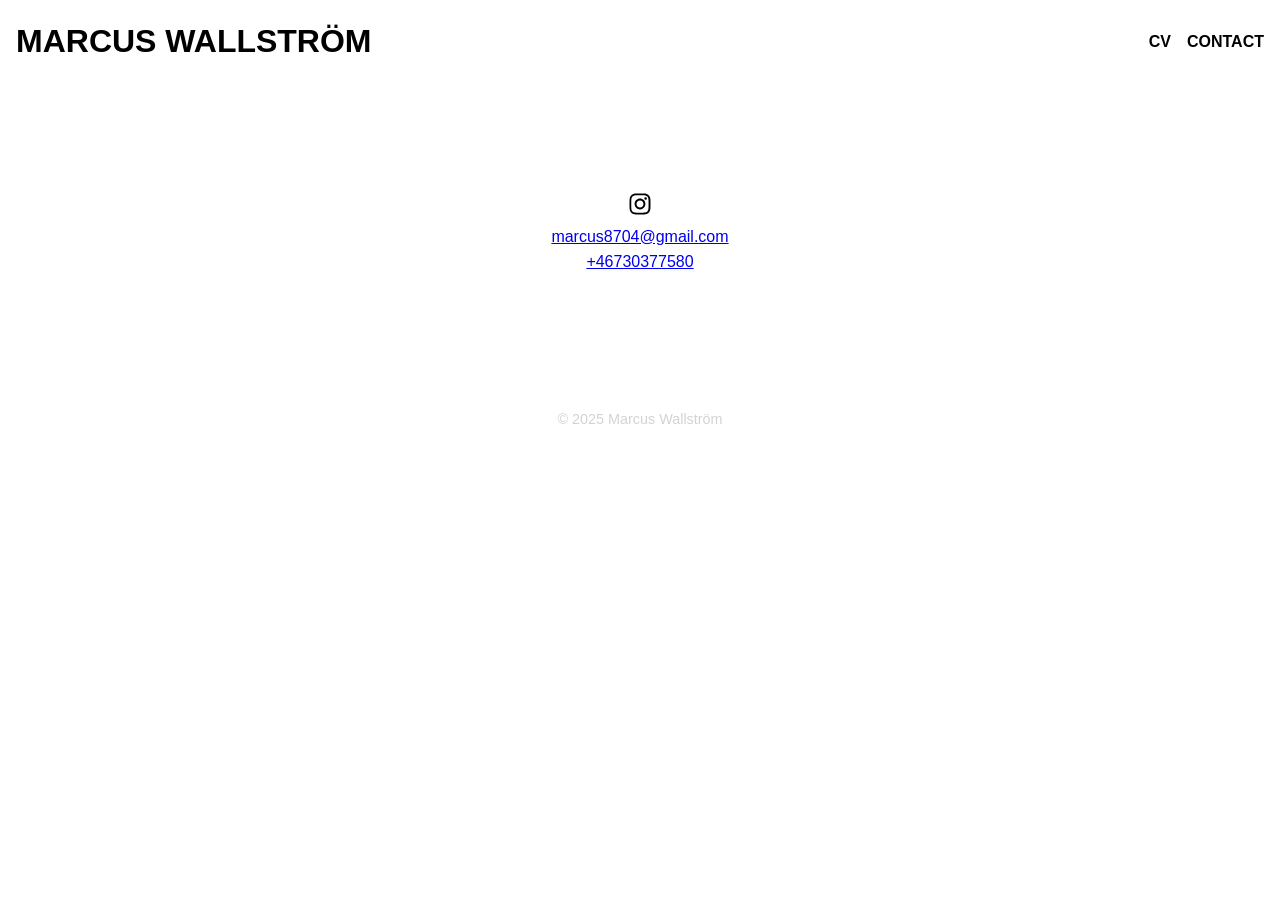
<file: contact.html>
<!DOCTYPE html>
<html lang="en">
<head>
  <meta charset="UTF-8">
  <meta name="viewport" content="width=device-width, initial-scale=1.0">
  <title>MARCUS WALLSTRÖM</title>
  <link rel="stylesheet" href="styles.css">
</head>
<body>
  <header>
    <a href="index.html" class="active"><h1>MARCUS WALLSTRÖM</h1></a>
    <nav>
      <ul class="nav-list">
        <li><a href="cv.html">CV</a></li>
        <li><a href="contact.html" class="active">CONTACT</a></li>
      </ul>
    </nav>
  </header>

 <main>
    <section id="contact">
       <!--     <div class="portrait-wrapper">
        <img class="portrait" src="images/COMING CLOSER 2025/1_COMING CLOSER_Installation view 2, 4.webp" alt="Portrait of Marcus Wallström">
      </div> -->

      <br><br><br>
            <p>
      <!-- Instagram-ikon -->
        <a href="https://www.instagram.com/marcus_wallstrom" target="_blank" class="instagram-link" aria-label="Instagram">
          <svg role="img" viewBox="0 0 448 512" xmlns="http://www.w3.org/2000/svg">
            <path d="M224.1 141c-63.6 0-115 51.4-115 115 0 63.6 51.4 115 115 115 63.6 0 115-51.4 115-115 0-63.6-51.4-115-115-115zm0 190c-41.4 0-75-33.6-75-75 0-41.4 33.6-75 75-75 41.4 0 75 33.6 75 75 0 41.4-33.6 75-75 75zm146.4-194.1c0 14.9-12.1 27-27 27-14.9 0-27-12.1-27-27 0-14.9 12.1-27 27-27 14.9 0 27 12.1 27 27zm76.1 27.2c-1.7-35.7-9.9-67.3-36.3-93.7-26.4-26.4-58.0-34.6-93.7-36.3-37-2.1-147.9-2.1-184.9 0-35.7 1.7-67.3 9.9-93.7 36.3-26.4 26.4-34.6 58.0-36.3 93.7-2.1 37-2.1 147.9 0 184.9 1.7 35.7 9.9 67.3 36.3 93.7 26.4 26.4 58.0 34.6 93.7 36.3 37 2.1 147.9 2.1 184.9 0 35.7-1.7 67.3-9.9 93.7-36.3 26.4-26.4 34.6-58.0 36.3-93.7 2.1-37 2.1-147.9 0-184.9zm-48.9 224.5c-7.8 19.6-23 34.8-42.6 42.6-29.4 11.7-99.2 9-132.8 9s-103.4 2.6-132.8-9c-19.6-7.8-34.8-23-42.6-42.6-11.7-29.4-9-99.2-9-132.8s-2.6-103.4 9-132.8c7.8-19.6 23-34.8 42.6-42.6 29.4-11.7 99.2-9 132.8-9s103.4-2.6 132.8 9c19.6 7.8 34.8 23 42.6 42.6 11.7 29.4 9 99.2 9 132.8s2.6 103.4-9 132.8z"/>
          </svg>
        </a>
      </p>
      <p><a id="email-link" href="#"></a></p>
      <p><a href="tel:+46730377580">+46730377580</a></p>

    </section>
  </main>

       <footer>
      <br><br><br>
        <p>&copy; 2025 Marcus Wallström</p>
    </footer>

  <script defer src="script.js"></script>
</body>
</html>
</file>
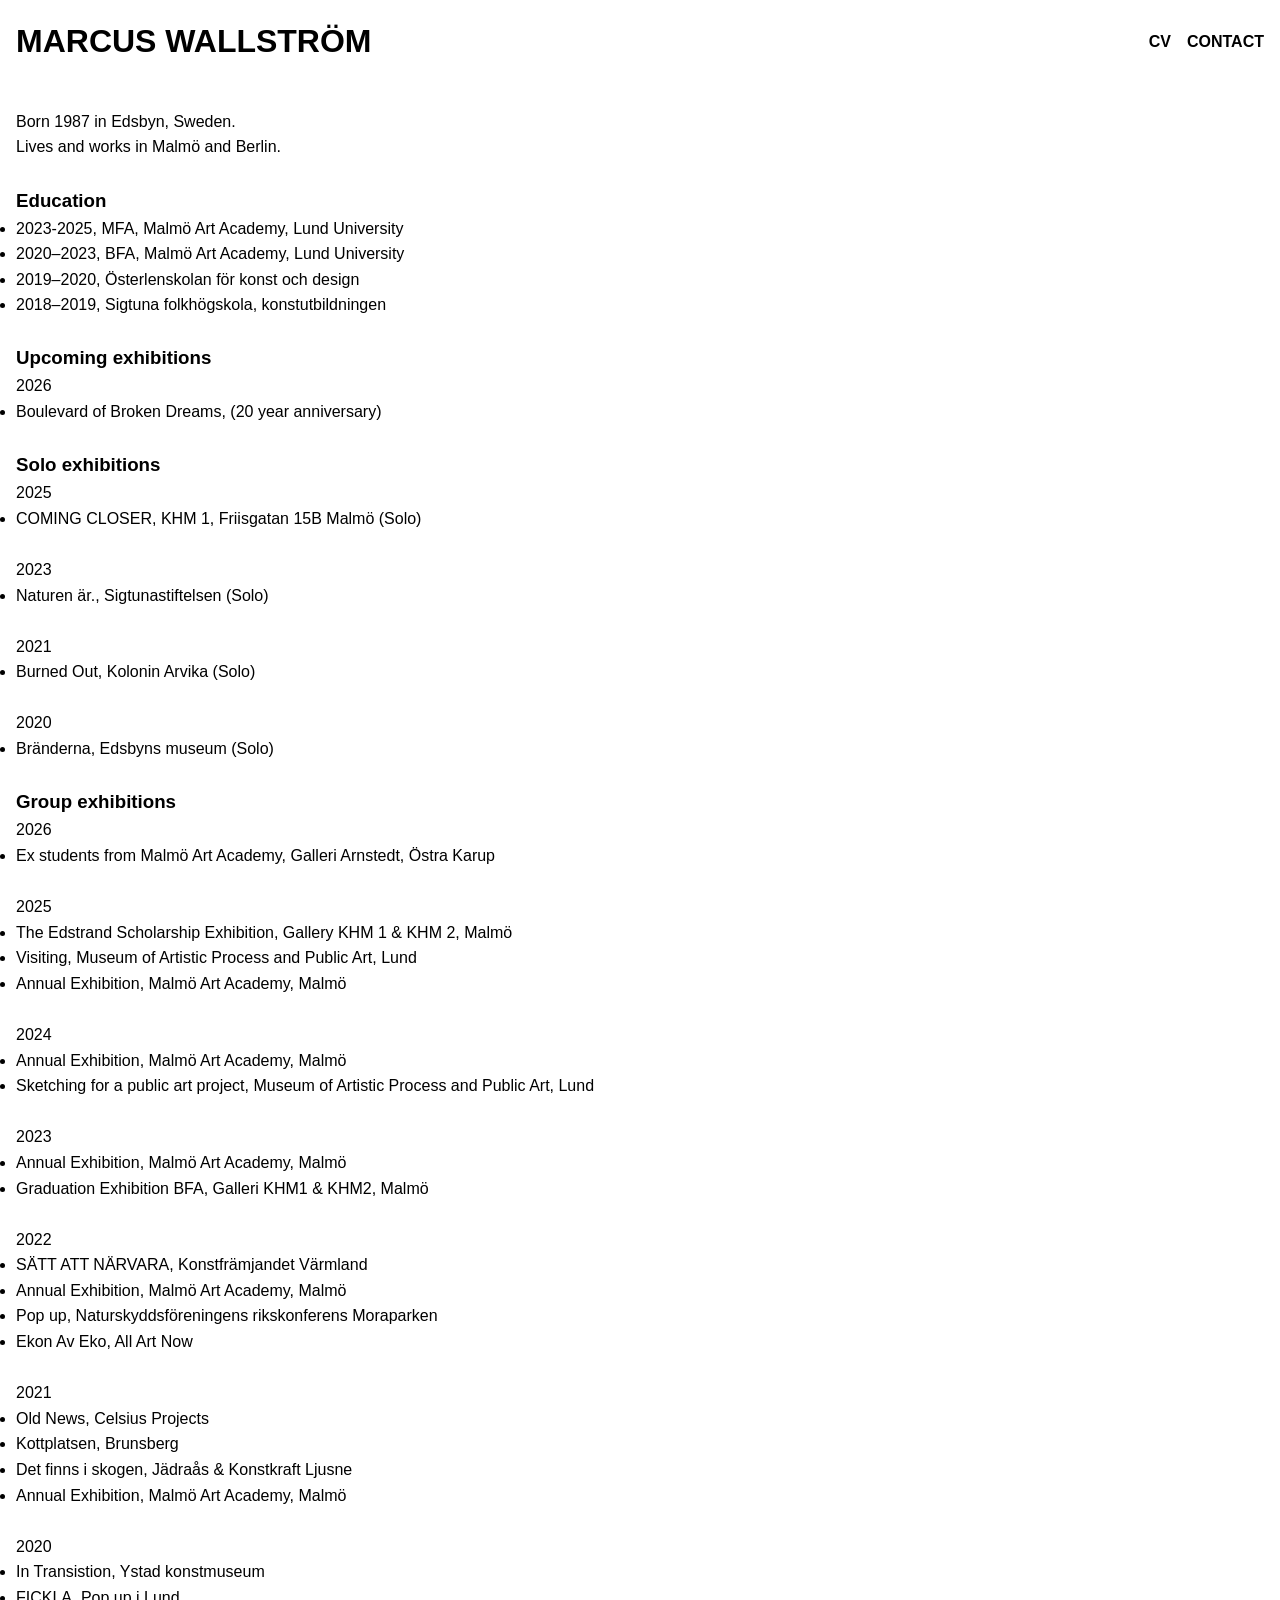
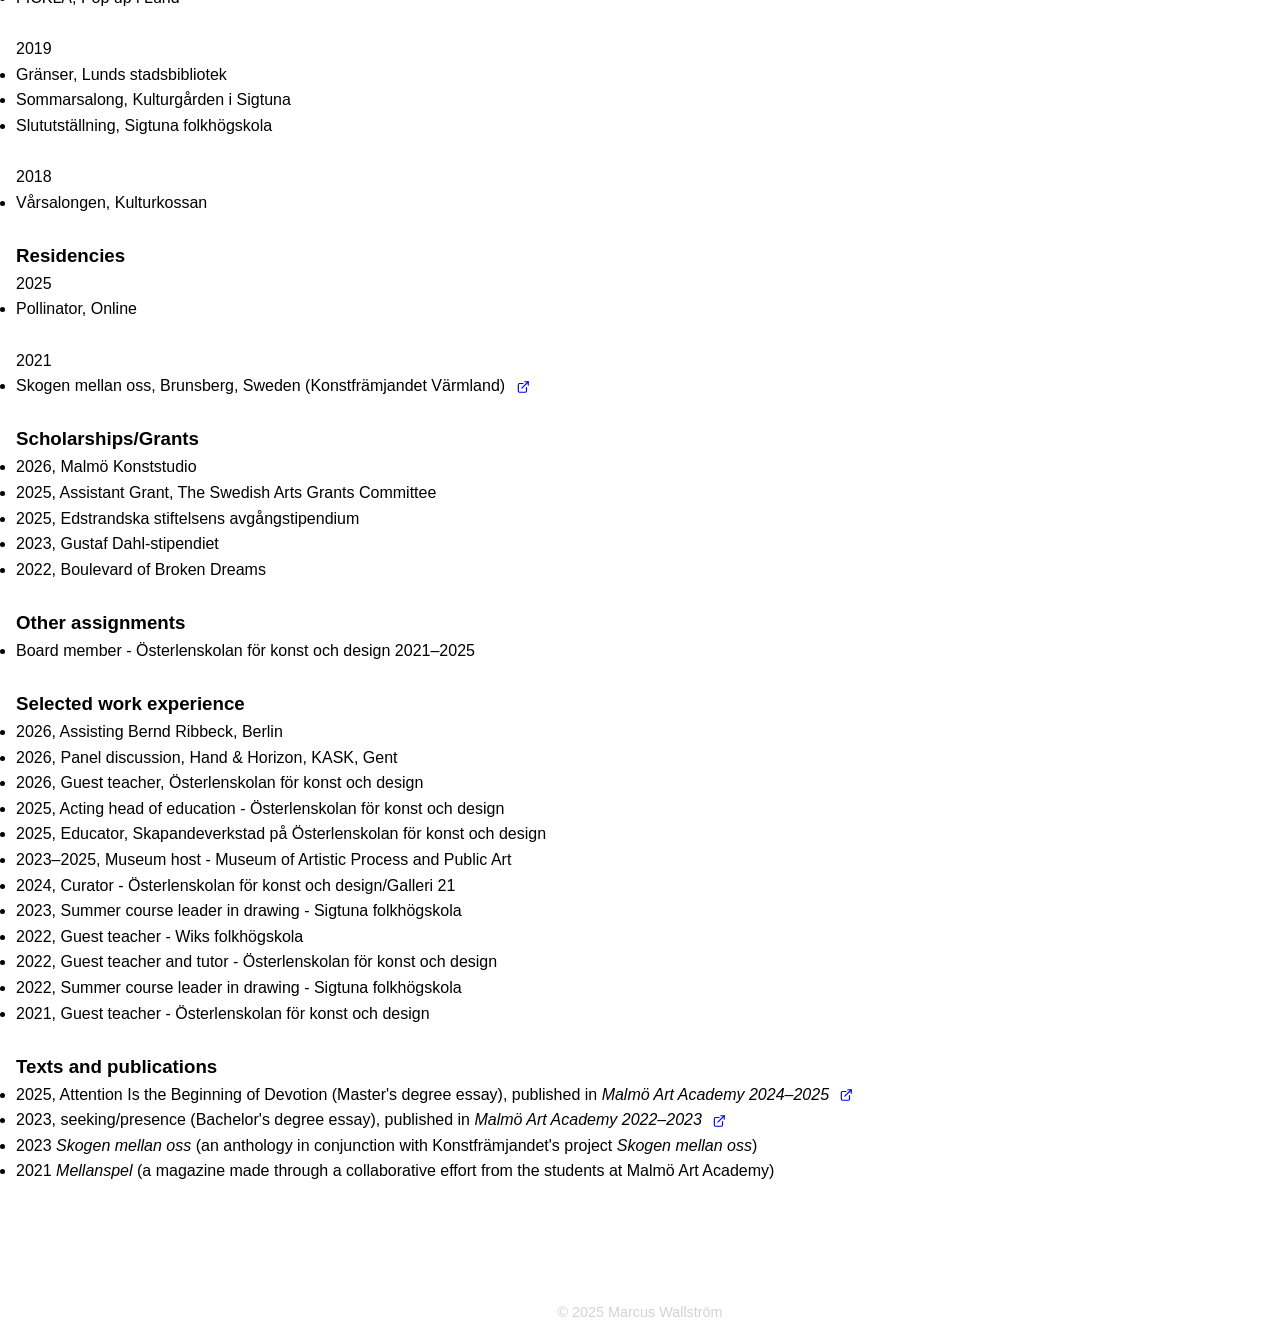
<file: cv.html>
<!DOCTYPE html>
<html lang="en">
<head>
  <meta charset="UTF-8">
  <meta name="viewport" content="width=device-width, initial-scale=1.0">
  <title>MARCUS WALLSTRÖM</title>
  <link rel="stylesheet" href="styles.css">
</head>
<body>
  <header>
    <a href="index.html" class="active"><h1>MARCUS WALLSTRÖM</h1></a>
    <nav>
      <ul class="nav-list">
        <li><a href="cv.html" class="active">CV</a></li>
        <li><a href="contact.html">CONTACT</a></li>
      </ul>
    </nav>
  </header>

<main>
    <section id="cv">
      <br>
      <p>Born 1987 in Edsbyn, Sweden. <br>Lives and works in Malmö and Berlin.</p>

      <br>

      <h3>Education</h3>
      <ul>
        <li>2023-2025, MFA, Malmö Art Academy, Lund University </li>
        <li>2020–2023, BFA, Malmö Art Academy, Lund University </li>
        <li>2019–2020, Österlenskolan för konst och design </li>
        <li>2018–2019, Sigtuna folkhögskola, konstutbildningen </li>
      </ul>

      <br>

      <h3>Upcoming exhibitions</h3>
      <ul>
        <p>2026</p>
        <li>Boulevard of Broken Dreams, (20 year anniversary)</li>
      </ul>

      <br>
      <h3>Solo exhibitions</h3>
      <ul>
        <p>2025</p>
        <li>COMING CLOSER, KHM 1, Friisgatan 15B Malmö    (Solo)</li>
        <br>
        <p>2023</p>
        <li>Naturen är., Sigtunastiftelsen      (Solo)</li>
        <br>
        <p>2021</p>
        <li>Burned Out, Kolonin Arvika      (Solo)</li>
        <br>
        <p>2020</p>
        <li>Bränderna, Edsbyns museum       (Solo)</li>
      </ul>

      <br>
      <h3>Group exhibitions</h3>
      <ul>
        <p>2026</p>
        <li>Ex students from Malmö Art Academy, Galleri Arnstedt, Östra Karup</li>
        <br>
        <p>2025</p>
        <li>The Edstrand Scholarship Exhibition, Gallery KHM 1 & KHM 2, Malmö</li>
        <li>Visiting, Museum of Artistic Process and Public Art, Lund</li>
        <li>Annual Exhibition, Malmö Art Academy, Malmö</li> 
        <br>
        <p>2024</p>
        <li>Annual Exhibition, Malmö Art Academy, Malmö</li> 
        <li>Sketching for a public art project, Museum of Artistic Process and Public Art, Lund</li>
        <br>
        <p>2023</p>
        <li>Annual Exhibition, Malmö Art Academy, Malmö</li> 
        <li>Graduation Exhibition BFA, Galleri KHM1 & KHM2, Malmö</li>
        <br>
        <p>2022</p>
        <li>SÄTT ATT NÄRVARA, Konstfrämjandet Värmland</li>
        <li>Annual Exhibition, Malmö Art Academy, Malmö</li> 
        <li>Pop up, Naturskyddsföreningens rikskonferens Moraparken</li>
        <li>Ekon Av Eko, All Art Now</li>
        <br>
        <p>2021</p>
        <li>Old News, Celsius Projects</li>
        <li>Kottplatsen, Brunsberg</li>
        <li>Det finns i skogen, Jädraås & Konstkraft Ljusne</li>
        <li>Annual Exhibition, Malmö Art Academy, Malmö</li>        
        <br>
        <p>2020</p>
        <li>In Transistion, Ystad konstmuseum</li>
        <li>FICKLA, Pop up i Lund</li>
        <br>
        <p>2019</p>
        <li>Gränser, Lunds stadsbibliotek</li>
        <li>Sommarsalong, Kulturgården i Sigtuna</li>
        <li>Slututställning, Sigtuna folkhögskola</li>
        <br>
        <p>2018</p>
        <li>Vårsalongen, Kulturkossan</li>
      </ul>

      <br>

        <h3>Residencies</h3>
      <ul>
        <p>2025</p>
        <li>Pollinator, Online</li>
        <br>
        <p>2021</p>
        <li>Skogen mellan oss, Brunsberg, Sweden (Konstfrämjandet Värmland)     <a href="https://www.skogenmellanoss.se" target="_blank" rel="noopener noreferrer" title="Öppna i ny flik" style="margin-left: 6px;">
    <svg xmlns="http://www.w3.org/2000/svg" width="14" height="14" viewBox="0 0 24 24" fill="none" stroke="currentColor" stroke-width="2"
         stroke-linecap="round" stroke-linejoin="round" style="vertical-align: middle;">
      <path d="M18 13v6a2 2 0 0 1-2 2H6a2 2 0 0 1-2-2V8a2 2 0 0 1 2-2h6" />
      <polyline points="15 3 21 3 21 9" />
      <line x1="10" y1="14" x2="21" y2="3" />
    </svg>
  </a></li> 

      </ul>

      <br>

      <h3>Scholarships/Grants</h3>
      <ul>
        <li>2026, Malmö Konststudio</li>
        <li>2025, Assistant Grant, The Swedish Arts Grants Committee</li>
        <li>2025, Edstrandska stiftelsens avgångstipendium</li>
        <li>2023, Gustaf Dahl-stipendiet</li>
        <li>2022, Boulevard of Broken Dreams</li>

      </ul>

      <br>

      <h3>Other assignments</h3>
      <ul>
        <li>Board member - Österlenskolan för konst och design 2021–2025</li>

      </ul>

      <br>

            <h3>Selected work experience</h3>
      <ul>
        <li>2026, Assisting Bernd Ribbeck, Berlin</li>
        <li>2026, Panel discussion, Hand & Horizon, KASK, Gent</li>
        <li>2026, Guest teacher, Österlenskolan för konst och design</li>
        <li>2025, Acting head of education - Österlenskolan för konst och design</li>
        <li>2025, Educator, Skapandeverkstad på Österlenskolan för konst och design</li>
        <li>2023–2025, Museum host - Museum of Artistic Process and Public Art</li>
        <li>2024, Curator - Österlenskolan för konst och design/Galleri 21</li>
        <li>2023, Summer course leader in drawing - Sigtuna folkhögskola</li>
        <li>2022, Guest teacher - Wiks folkhögskola</li>
        <li>2022, Guest teacher and tutor - Österlenskolan för konst och design</li>
        <li>2022, Summer course leader in drawing - Sigtuna folkhögskola</li>
        <li>2021, Guest teacher - Österlenskolan för konst och design</li>

      </ul>

        <br>

      <h3>Texts and publications</h3>
      <ul>
        <li>2025, Attention Is the Beginning of Devotion (Master's degree essay), published in <i>Malmö Art Academy 2024–2025</i>
          <a href="251031_MAA_samlet_25_15_digital_sider_LQ.pdf#page=166" target="_blank" rel="noopener noreferrer" title="Öppna i ny flik" style="margin-left: 6px;">
    <svg xmlns="http://www.w3.org/2000/svg" width="14" height="14" viewBox="0 0 24 24" fill="none" stroke="currentColor" stroke-width="2"
         stroke-linecap="round" stroke-linejoin="round" style="vertical-align: middle;">
      <path d="M18 13v6a2 2 0 0 1-2 2H6a2 2 0 0 1-2-2V8a2 2 0 0 1 2-2h6" />
      <polyline points="15 3 21 3 21 9" />
      <line x1="10" y1="14" x2="21" y2="3" />
    </svg>
  </a></li>
        
        <li>2023, seeking/presence (Bachelor's degree essay), published in <i>Malmö Art Academy 2022–2023</i>
    <a href="Malmo_Art_Academy_2022_2023.pdf#page=160" target="_blank" rel="noopener noreferrer" title="Öppna i ny flik" style="margin-left: 6px;">
    <svg xmlns="http://www.w3.org/2000/svg" width="14" height="14" viewBox="0 0 24 24" fill="none" stroke="currentColor" stroke-width="2"
         stroke-linecap="round" stroke-linejoin="round" style="vertical-align: middle;">
      <path d="M18 13v6a2 2 0 0 1-2 2H6a2 2 0 0 1-2-2V8a2 2 0 0 1 2-2h6" />
      <polyline points="15 3 21 3 21 9" />
      <line x1="10" y1="14" x2="21" y2="3" />
    </svg>
  </a></li>

         <li>2023 <i>Skogen mellan oss</i> (an anthology in conjunction with Konstfrämjandet's project <i>Skogen mellan oss</i>)</li>

        <li>2021 <i>Mellanspel</i> (a magazine made through a collaborative effort from the students at Malmö Art Academy)</li>

      </ul>

    </section>
  </main>

     <footer>
      <br><br><br>
        <p>&copy; 2025 Marcus Wallström</p>
    </footer>
  
</body>
</html>
</file>
<file: styles.css>
/* styles.css */
:root {
  --font-sans: Helvetica, Arial, sans-serif;
  --spacing: 1rem;
  /* Responsiva tumnaglar med clamp: min 300px, 60vh, max 600px */
  --thumb-height: clamp(300px, 60vh, 600px);
  --thumb-min-width: clamp(250px, 30vw, 400px);
}
* {
  margin: 0;
  padding: 0;
  box-sizing: border-box;
}
html, body {
  overflow-x: hidden;
}
body {
  font-family: var(--font-sans);
  color: #000;
  background: #fff;
  line-height: 1.6;
}
header {
  display: flex;
  justify-content: space-between;
  align-items: center;
  padding: var(--spacing);
  margin-bottom: ;
}
h3 {
  color: inherit;
}
.nav-list {
  display: flex;
  gap: var(--spacing);
  list-style: none;
}
.nav-list a {
  text-decoration: none;
  font-weight: bold;
  color: inherit;
}

.active {
  text-decoration: none;
  font-weight: bold;
  color: inherit;
    display: flex;
  gap: var(--spacing);
  list-style: none;
}

main {
  padding: 0 var(--spacing);
}
section {
  margin-bottom: calc(var(--spacing) * 2);
}
/* Gallerilayout med CSS Grid: flexibla kolumner */
#works {
  display: grid;
  grid-template-columns: repeat(auto-fill, minmax(var(--thumb-min-width), 1fr));
  gap: var(--spacing);
  justify-content: center;
  margin-top: var(--spacing);
}
/* Varje objekt: stapla bild + info */
#works .work-item {
  display: flex;
  flex-direction: column;
  align-items: center;
}
/* Bild-styling: responsiv höjd, max-bredd */
#works .work-item img {
  height: var(--thumb-height);
  width: auto;
  max-width: 100%;
  object-fit: cover;
  cursor: pointer;
  display: block;
}
/* Text under bild */
#works .work-item .info {
  margin-top: calc(var(--spacing) / 2);
  text-align: center;
}
.info p {
  font-size: inherit;
}
.info .title {
  font-style: italic;
}
/* Lightbox */
.lightbox {
  position: fixed;
  top: 0;
  left: 0;
  width: 100%;
  height: 100%;
  background: rgba(0,0,0,0.9);
  display: flex;
  flex-direction: column;
  align-items: center;
  justify-content: center;
  color: #fff;
}
.lightbox.hidden {
  display: none;
}
.lightbox-image {
  max-width: 90%;
  max-height: 80%;
}
.lightbox-info p {
  margin-top: 1rem;
  text-align: center;
}
.lightbox-info .title {
  font-style: italic;
}
.lightbox button {
  position: absolute;
  background: none;
  border: none;
  font-size: 2rem;
  color: #fff;
  cursor: pointer;
}
.lightbox .close {
  top: var(--spacing);
  right: var(--spacing);
}
.lightbox .prev {
  left: calc(var(--spacing) * 2);
  top: 50%;
  transform: translateY(-50%);
}
.lightbox .next {
  right: calc(var(--spacing) * 2);
  top: 50%;
  transform: translateY(-50%);
}
/* Mobilanpassning */
@media (max-width: 600px) {
  header {
    flex-direction: column;
    align-items: center;
  }
  header h1 {
    width: 100%;
    text-align: center;
    margin-bottom: calc(var(--spacing) / 2);
  }
  .nav-list {
    flex-direction: row;
    width: 100%;
    justify-content: space-between;
    margin-bottom: calc(var(--spacing) / 2);
  }
  .nav-list li {
    width: 33.3333%;
    text-align: center;
  }
  #works {
    grid-template-columns: 1fr;
  }
  #works .work-item {
    max-width: 90vw;
  }
}
.instagram-link {
  display: inline-block;
  margin-top: var(--spacing);
  color: inherit;
}
.instagram-link svg {
  width: 24px;
  height: 24px;
  fill: currentColor;
}

/* Portrait image sizing on CONTACT page */
.portrait {
  justify-self: center;
  max-width: 270px;
  width: 100%;
  height: auto;
  display: block;
  margin: var(--spacing) 0; /* bara vertikalt avstånd */
  border-radius: 0;          /* raka hörn */
  margin-top: ;
}

/* Center all content on the CONTACT page */
#contact {
  display: flex;
  flex-direction: column;
  align-items: center;
  text-align: center;
  padding: var(--spacing);
}

#contact p,
#contact .portrait-wrapper {
  width: 100%;
  max-width: 400px;
}

footer {
    text-align: center;
    padding: 1rem 0;
    font-size: 0.9rem;
    color: lightgray;
    background-color: white;
}

@media (max-width: 600px) {
  /* Mobile-specific negative bottom margin for header */
  header {
    margin-bottom: -15px;
  }
  .portrait {
      margin-bottom:;
      justify-self: center;
      margin-top: -3px;
      max-width: 90%;
}

  /* ... övriga mobilregler ... */
}
</file>
